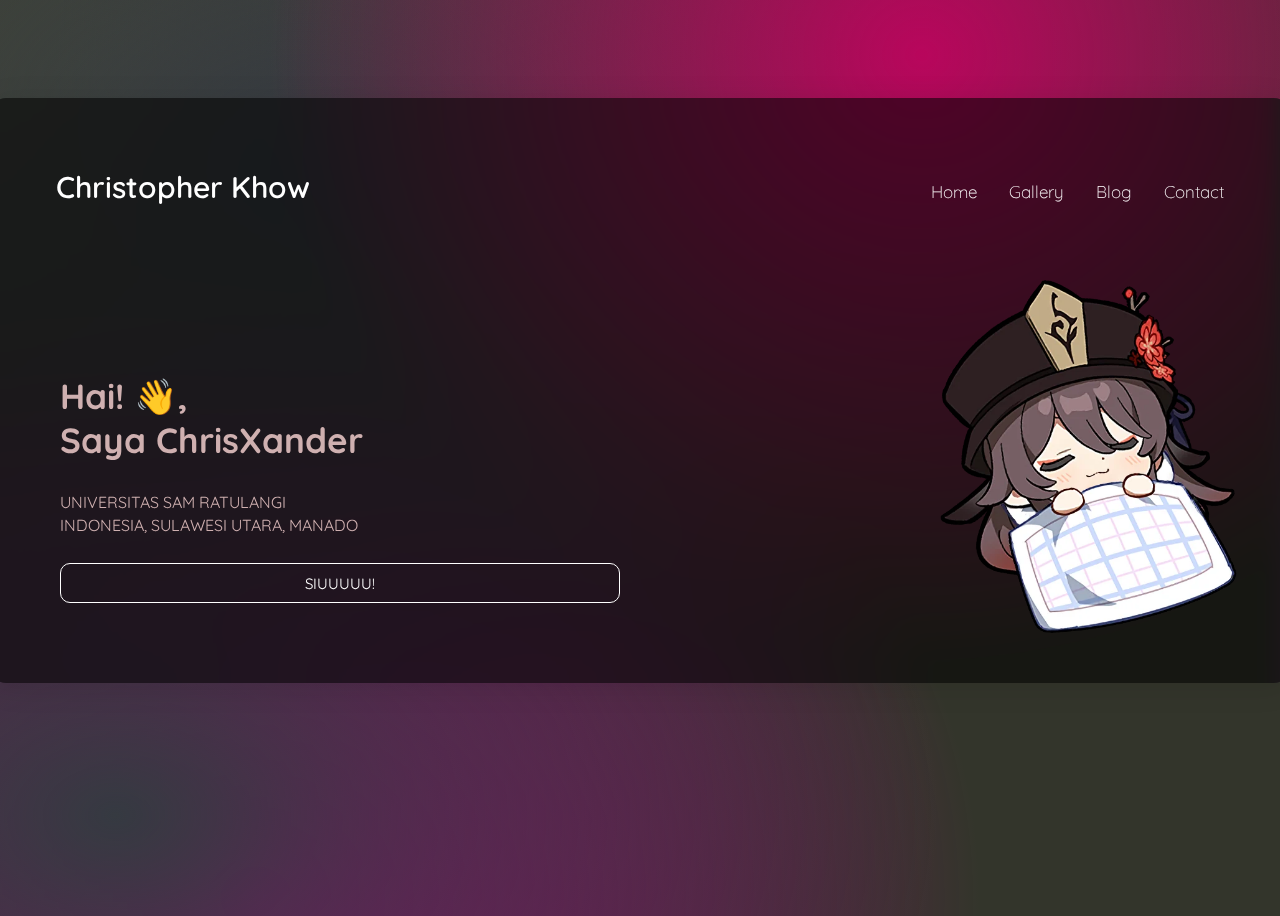
<file: tugascss/index.html>
<!DOCTYPE html>
<html lang="en">

<head>
    <meta charset="UTF-8">
    <meta name="viewport" content="width=device-width, initial-scale=1.0">
    <link rel="stylesheet" href="home.css">
    <title>Home ChrisXander</title>
</head>

<body>

    <div class="container">
        <div class="glass-container">
            <nav class="navbar">
                <div class="logo"><a href="#">Christopher Khow</a></div>
                <ul class="nav-links">
                    <li class="nav-link"><a href="index.html">Home</a></li>
                    <li class="nav-link"><a href="gallery.html">Gallery</a></li>
                    <li class="nav-link"><a href="blog.html">Blog</a></li>
                    <li class="nav-link"><a href="contact.html">Contact</a></li>
                </ul>
            </nav>
            <div class="content">
                <div class="main">
                    <h2>Hai! 👋,<br>Saya ChrisXander</h2>
                    <p>
                        UNIVERSITAS SAM RATULANGI <br>
                        INDONESIA, SULAWESI UTARA, MANADO
                    </p>
                    <button>SIUUUUU!</button>
                </div>
                <div class="image-wrapper">
                    <img src="photo/hu tao cute.webp">
                </div>
            </div>
        </div>
    </div>

</body>

</html>
</file>
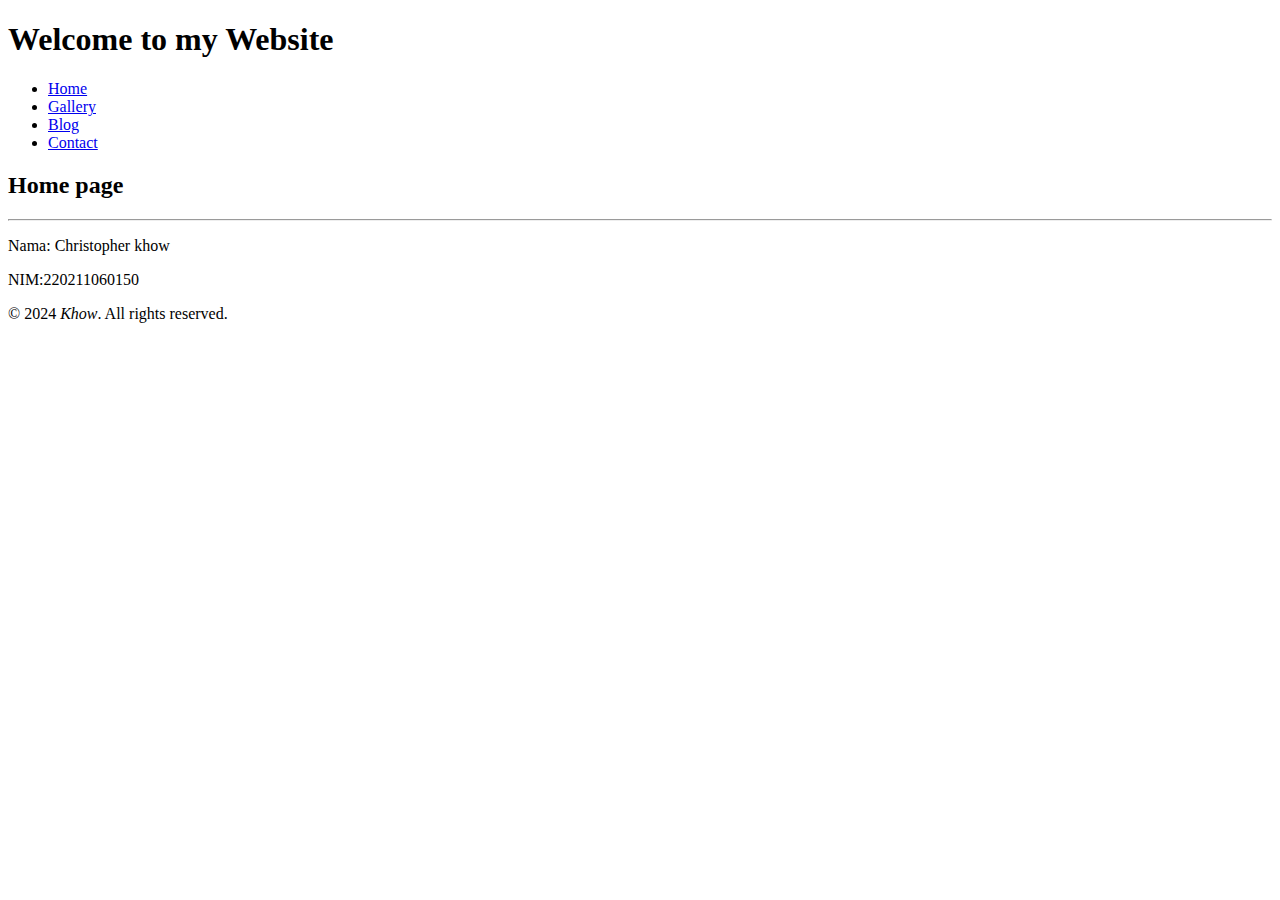
<file: tugashtml/index.html>
<!DOCTYPE html>
<html lang="en">
<head>
    <meta charset="UTF-8">
    <meta name="viewport" content="width=device-width, initial-scale=1.0">
    <title>Home</title>
</head>
<body>
    <header>
        <h1>Welcome to my Website</h1>
        <nav>
            <ul>
                <li><a href="index.html">Home</a></li>
                <li><a href="gallery.html">Gallery</a></li>
                <li><a href="blog.html">Blog</a></li>
                <li><a href="contact.html">Contact</a></li>
            </ul>
        </nav>
    </header>
    
    <section>
        <h2>Home page</h2>
        <hr>
        <P>Nama: Christopher khow</P>
        <p>NIM:220211060150</p>
    </section>
    
    <footer>
        <p>&copy; 2024 <i>Khow</i>. All rights reserved.</p>
    </footer>
</body>
</html>
</file>
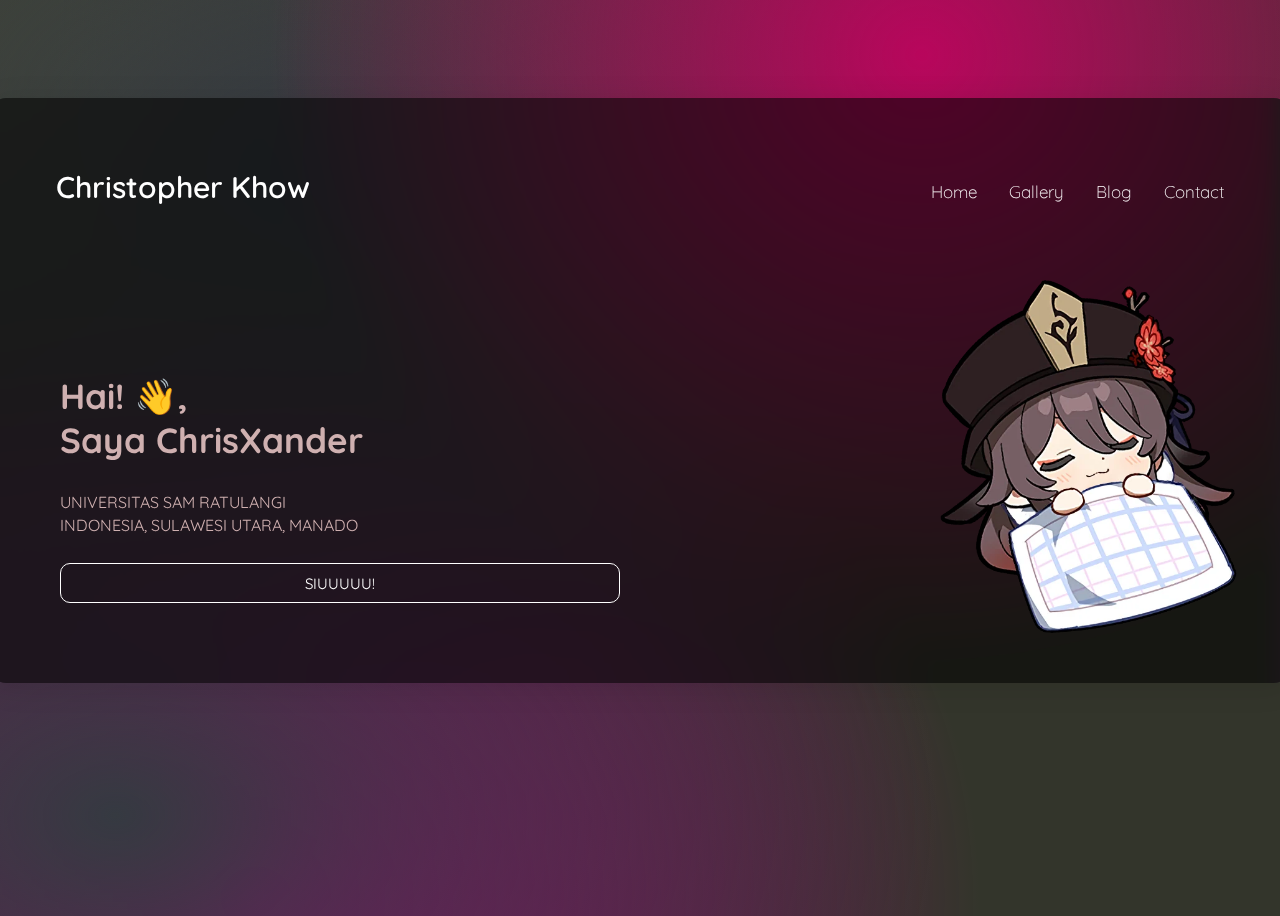
<file: tugasjs/index.html>
<!DOCTYPE html>
<html lang="en">

<head>
    <meta charset="UTF-8">
    <meta name="viewport" content="width=device-width, initial-scale=1.0">
    <link rel="stylesheet" href="home.css">
    <title>Home ChrisXander</title>
</head>

<body>

    <div class="container">
        <div class="glass-container">
            <nav class="navbar">
                <div class="logo"><a href="#">Christopher Khow</a></div>
                <ul class="nav-links">
                    <li class="nav-link"><a href="index.html">Home</a></li>
                    <li class="nav-link"><a href="gallery.html">Gallery</a></li>
                    <li class="nav-link"><a href="blog.html">Blog</a></li>
                    <li class="nav-link"><a href="contact.html">Contact</a></li>
                </ul>
            </nav>
            <div class="content">
                <div class="main">
                    <h2>Hai! 👋,<br>Saya ChrisXander</h2>
                    <p>
                        UNIVERSITAS SAM RATULANGI <br>
                        INDONESIA, SULAWESI UTARA, MANADO
                    </p>
                    <button>SIUUUUU!</button>
                </div>
                <div class="image-wrapper">
                    <img src="photo/hu tao cute.webp">
                </div>
            </div>
        </div>
    </div>
    <script src="home.js"></script>

</body>

</html>
</file>
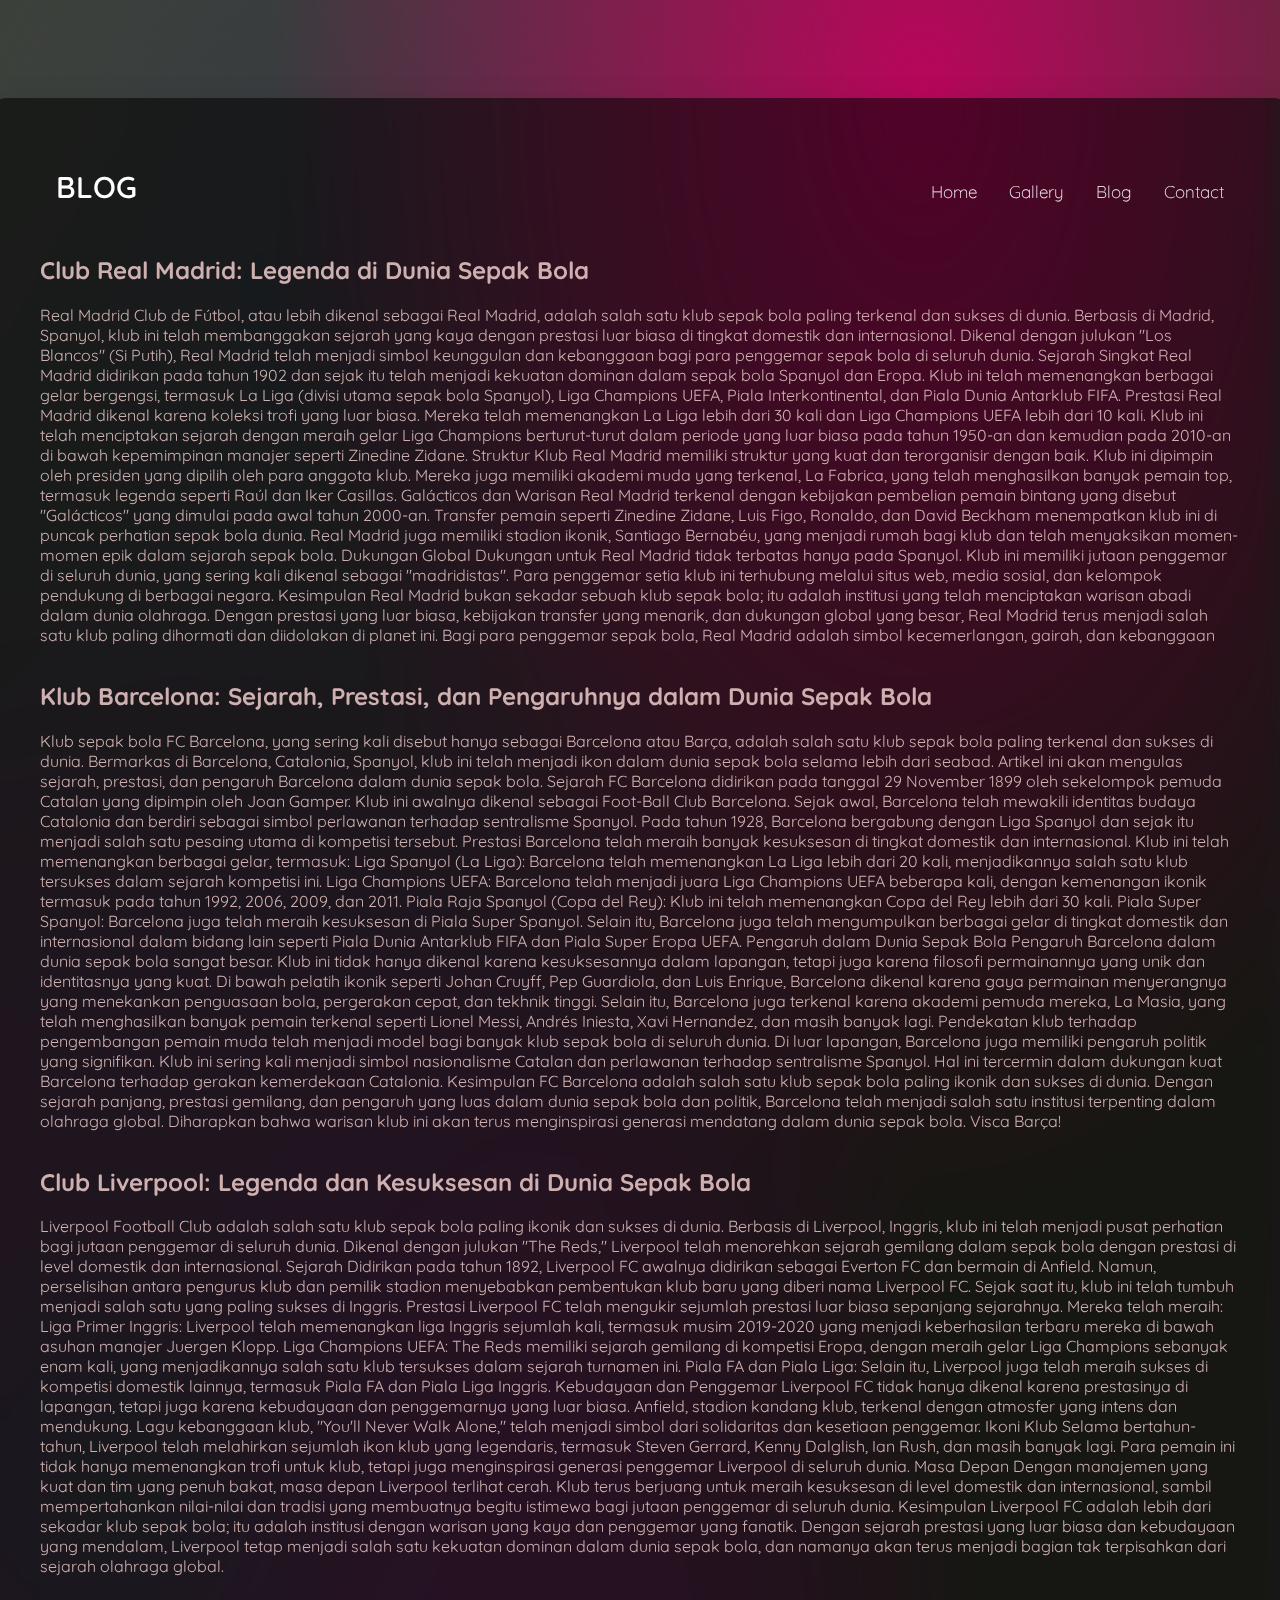
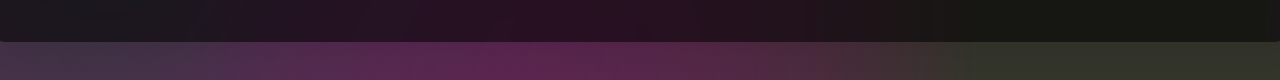
<file: tugascss/blog.html>
<!DOCTYPE html>
<html lang="en">

<head>
    <meta charset="UTF-8">
    <meta name="viewport" content="width=device-width, initial-scale=1.0">
    <link rel="stylesheet" href="blog.css">
    <title>blog ChrisXander</title>
</head>

<body>

    <div class="container">
        <div class="glass-container">
            <nav class="navbar">
                <div class="logo"><a href="#">BLOG</a></div>
                <ul class="nav-links">
                    <li class="nav-link"><a href="index.html">Home</a></li>
                    <li class="nav-link"><a href="gallery.html">Gallery</a></li>
                    <li class="nav-link"><a href="blog.html">Blog</a></li>
                    <li class="nav-link"><a href="contact.html">Contact</a></li>
                </ul>
            </nav>
            <div class="center">
                <header class="container">
                    <div class="content">
                        <div class="blog-head">
                        </div>
                        <div class="blog-content">
                            <div class="blog-box">
                                <div class="blog-title">
                                    <h2>
                                        Club Real Madrid: Legenda di Dunia Sepak Bola
                                    </h2>
                                </div>
                                <div class="blog-text">
                                    <p>
                                        Real Madrid Club de Fútbol, atau lebih dikenal sebagai Real Madrid, adalah salah satu klub sepak bola paling terkenal dan sukses di dunia. Berbasis di Madrid, Spanyol, klub ini telah membanggakan sejarah yang kaya dengan prestasi luar biasa di tingkat domestik dan internasional. Dikenal dengan julukan "Los Blancos" (Si Putih), Real Madrid telah menjadi simbol keunggulan dan kebanggaan bagi para penggemar sepak bola di seluruh dunia.

Sejarah Singkat
Real Madrid didirikan pada tahun 1902 dan sejak itu telah menjadi kekuatan dominan dalam sepak bola Spanyol dan Eropa. Klub ini telah memenangkan berbagai gelar bergengsi, termasuk La Liga (divisi utama sepak bola Spanyol), Liga Champions UEFA, Piala Interkontinental, dan Piala Dunia Antarklub FIFA.

Prestasi
Real Madrid dikenal karena koleksi trofi yang luar biasa. Mereka telah memenangkan La Liga lebih dari 30 kali dan Liga Champions UEFA lebih dari 10 kali. Klub ini telah menciptakan sejarah dengan meraih gelar Liga Champions berturut-turut dalam periode yang luar biasa pada tahun 1950-an dan kemudian pada 2010-an di bawah kepemimpinan manajer seperti Zinedine Zidane.

Struktur Klub
Real Madrid memiliki struktur yang kuat dan terorganisir dengan baik. Klub ini dipimpin oleh presiden yang dipilih oleh para anggota klub. Mereka juga memiliki akademi muda yang terkenal, La Fabrica, yang telah menghasilkan banyak pemain top, termasuk legenda seperti Raúl dan Iker Casillas.

Galácticos dan Warisan
Real Madrid terkenal dengan kebijakan pembelian pemain bintang yang disebut "Galácticos" yang dimulai pada awal tahun 2000-an. Transfer pemain seperti Zinedine Zidane, Luis Figo, Ronaldo, dan David Beckham menempatkan klub ini di puncak perhatian sepak bola dunia.

Real Madrid juga memiliki stadion ikonik, Santiago Bernabéu, yang menjadi rumah bagi klub dan telah menyaksikan momen-momen epik dalam sejarah sepak bola.

Dukungan Global
Dukungan untuk Real Madrid tidak terbatas hanya pada Spanyol. Klub ini memiliki jutaan penggemar di seluruh dunia, yang sering kali dikenal sebagai "madridistas". Para penggemar setia klub ini terhubung melalui situs web, media sosial, dan kelompok pendukung di berbagai negara.

Kesimpulan
Real Madrid bukan sekadar sebuah klub sepak bola; itu adalah institusi yang telah menciptakan warisan abadi dalam dunia olahraga. Dengan prestasi yang luar biasa, kebijakan transfer yang menarik, dan dukungan global yang besar, Real Madrid terus menjadi salah satu klub paling dihormati dan diidolakan di planet ini. Bagi para penggemar sepak bola, Real Madrid adalah simbol kecemerlangan, gairah, dan kebanggaan
                                </p>
                                </div>
                            </div> 
                            <div class="blog-box">
                                <div class="blog-title">
                                    <h2>
                                        Klub Barcelona: Sejarah, Prestasi, dan Pengaruhnya dalam Dunia Sepak Bola
                                    </h2>
                                </div>
                                <div class="blog-text">
                                    <p>
                                        Klub sepak bola FC Barcelona, yang sering kali disebut hanya sebagai Barcelona atau Barça, adalah salah satu klub sepak bola paling terkenal dan sukses di dunia. Bermarkas di Barcelona, Catalonia, Spanyol, klub ini telah menjadi ikon dalam dunia sepak bola selama lebih dari seabad. Artikel ini akan mengulas sejarah, prestasi, dan pengaruh Barcelona dalam dunia sepak bola.

Sejarah
FC Barcelona didirikan pada tanggal 29 November 1899 oleh sekelompok pemuda Catalan yang dipimpin oleh Joan Gamper. Klub ini awalnya dikenal sebagai Foot-Ball Club Barcelona. Sejak awal, Barcelona telah mewakili identitas budaya Catalonia dan berdiri sebagai simbol perlawanan terhadap sentralisme Spanyol. Pada tahun 1928, Barcelona bergabung dengan Liga Spanyol dan sejak itu menjadi salah satu pesaing utama di kompetisi tersebut.

Prestasi
Barcelona telah meraih banyak kesuksesan di tingkat domestik dan internasional. Klub ini telah memenangkan berbagai gelar, termasuk:

Liga Spanyol (La Liga): Barcelona telah memenangkan La Liga lebih dari 20 kali, menjadikannya salah satu klub tersukses dalam sejarah kompetisi ini.
Liga Champions UEFA: Barcelona telah menjadi juara Liga Champions UEFA beberapa kali, dengan kemenangan ikonik termasuk pada tahun 1992, 2006, 2009, dan 2011.
Piala Raja Spanyol (Copa del Rey): Klub ini telah memenangkan Copa del Rey lebih dari 30 kali.
Piala Super Spanyol: Barcelona juga telah meraih kesuksesan di Piala Super Spanyol.
Selain itu, Barcelona juga telah mengumpulkan berbagai gelar di tingkat domestik dan internasional dalam bidang lain seperti Piala Dunia Antarklub FIFA dan Piala Super Eropa UEFA.

Pengaruh dalam Dunia Sepak Bola
Pengaruh Barcelona dalam dunia sepak bola sangat besar. Klub ini tidak hanya dikenal karena kesuksesannya dalam lapangan, tetapi juga karena filosofi permainannya yang unik dan identitasnya yang kuat. Di bawah pelatih ikonik seperti Johan Cruyff, Pep Guardiola, dan Luis Enrique, Barcelona dikenal karena gaya permainan menyerangnya yang menekankan penguasaan bola, pergerakan cepat, dan tekhnik tinggi.

Selain itu, Barcelona juga terkenal karena akademi pemuda mereka, La Masia, yang telah menghasilkan banyak pemain terkenal seperti Lionel Messi, Andrés Iniesta, Xavi Hernandez, dan masih banyak lagi. Pendekatan klub terhadap pengembangan pemain muda telah menjadi model bagi banyak klub sepak bola di seluruh dunia.

Di luar lapangan, Barcelona juga memiliki pengaruh politik yang signifikan. Klub ini sering kali menjadi simbol nasionalisme Catalan dan perlawanan terhadap sentralisme Spanyol. Hal ini tercermin dalam dukungan kuat Barcelona terhadap gerakan kemerdekaan Catalonia.

Kesimpulan
FC Barcelona adalah salah satu klub sepak bola paling ikonik dan sukses di dunia. Dengan sejarah panjang, prestasi gemilang, dan pengaruh yang luas dalam dunia sepak bola dan politik, Barcelona telah menjadi salah satu institusi terpenting dalam olahraga global. Diharapkan bahwa warisan klub ini akan terus menginspirasi generasi mendatang dalam dunia sepak bola. Visca Barça!
                                    </p>
                                </div>
                            </div>
                            <div class="blog-box">
                                <div class="blog-title">
                                    <h2>
                                        Club Liverpool: Legenda dan Kesuksesan di Dunia Sepak Bola
                                    </h2>
                                </div>
                                <div class="blog-text">
                                    <p>
                                        Liverpool Football Club adalah salah satu klub sepak bola paling ikonik dan sukses di dunia. Berbasis di Liverpool, Inggris, klub ini telah menjadi pusat perhatian bagi jutaan penggemar di seluruh dunia. Dikenal dengan julukan "The Reds," Liverpool telah menorehkan sejarah gemilang dalam sepak bola dengan prestasi di level domestik dan internasional.

Sejarah
Didirikan pada tahun 1892, Liverpool FC awalnya didirikan sebagai Everton FC dan bermain di Anfield. Namun, perselisihan antara pengurus klub dan pemilik stadion menyebabkan pembentukan klub baru yang diberi nama Liverpool FC. Sejak saat itu, klub ini telah tumbuh menjadi salah satu yang paling sukses di Inggris.

Prestasi
Liverpool FC telah mengukir sejumlah prestasi luar biasa sepanjang sejarahnya. Mereka telah meraih:

Liga Primer Inggris: Liverpool telah memenangkan liga Inggris sejumlah kali, termasuk musim 2019-2020 yang menjadi keberhasilan terbaru mereka di bawah asuhan manajer Juergen Klopp.

Liga Champions UEFA: The Reds memiliki sejarah gemilang di kompetisi Eropa, dengan meraih gelar Liga Champions sebanyak enam kali, yang menjadikannya salah satu klub tersukses dalam sejarah turnamen ini.

Piala FA dan Piala Liga: Selain itu, Liverpool juga telah meraih sukses di kompetisi domestik lainnya, termasuk Piala FA dan Piala Liga Inggris.

Kebudayaan dan Penggemar
Liverpool FC tidak hanya dikenal karena prestasinya di lapangan, tetapi juga karena kebudayaan dan penggemarnya yang luar biasa. Anfield, stadion kandang klub, terkenal dengan atmosfer yang intens dan mendukung. Lagu kebanggaan klub, "You'll Never Walk Alone," telah menjadi simbol dari solidaritas dan kesetiaan penggemar.

Ikoni Klub
Selama bertahun-tahun, Liverpool telah melahirkan sejumlah ikon klub yang legendaris, termasuk Steven Gerrard, Kenny Dalglish, Ian Rush, dan masih banyak lagi. Para pemain ini tidak hanya memenangkan trofi untuk klub, tetapi juga menginspirasi generasi penggemar Liverpool di seluruh dunia.

Masa Depan
Dengan manajemen yang kuat dan tim yang penuh bakat, masa depan Liverpool terlihat cerah. Klub terus berjuang untuk meraih kesuksesan di level domestik dan internasional, sambil mempertahankan nilai-nilai dan tradisi yang membuatnya begitu istimewa bagi jutaan penggemar di seluruh dunia.

Kesimpulan
Liverpool FC adalah lebih dari sekadar klub sepak bola; itu adalah institusi dengan warisan yang kaya dan penggemar yang fanatik. Dengan sejarah prestasi yang luar biasa dan kebudayaan yang mendalam, Liverpool tetap menjadi salah satu kekuatan dominan dalam dunia sepak bola, dan namanya akan terus menjadi bagian tak terpisahkan dari sejarah olahraga global.
                                    </p>
                                </div>
                            </div>
                        </div>
                    </div>
                </header>
            </div>
            </body>
            </html>
</file>
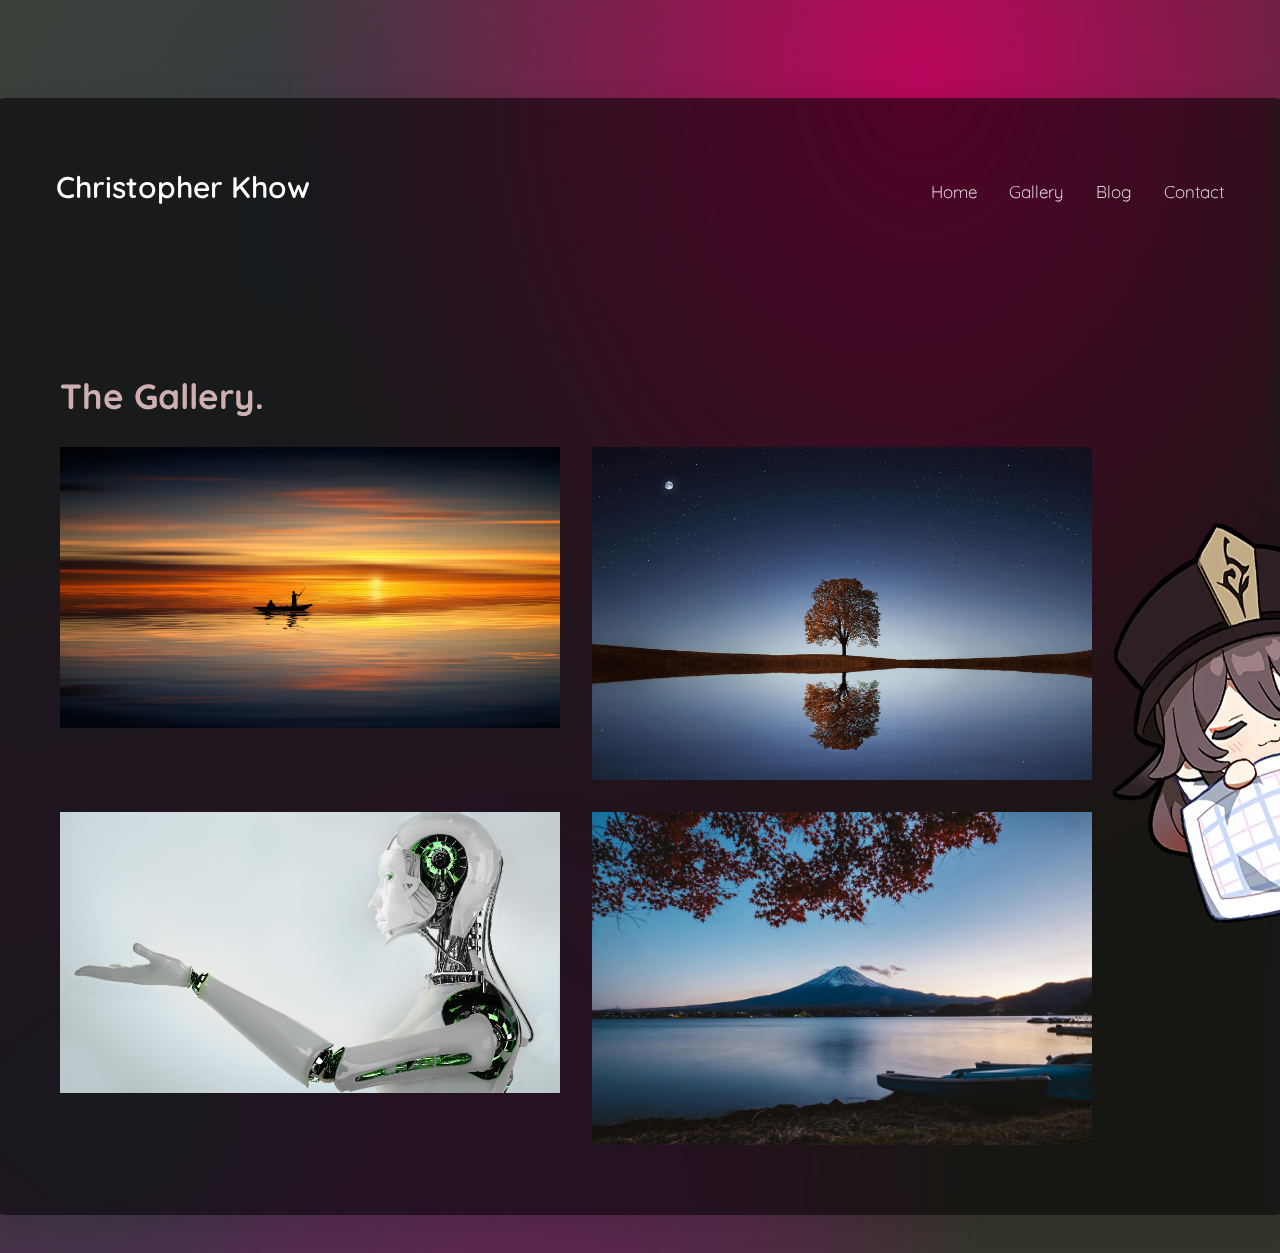
<file: tugascss/gallery.html>
<!DOCTYPE html>
<html lang="en">

<head>
    <meta charset="UTF-8">
    <meta name="viewport" content="width=device-width, initial-scale=1.0">
    <link rel="stylesheet" href="gallery.css">
    <title>Gallery ChrisXander</title>
</head>

<body>

    <div class="container">
        <div class="glass-container">
            <nav class="navbar">
                <div class="logo"><a href="#">Christopher Khow</a></div>
                <ul class="nav-links">
                    <li class="nav-link"><a href="index.html">Home</a></li>
                    <li class="nav-link"><a href="gallery.html">Gallery</a></li>
                    <li class="nav-link"><a href="blog.html">Blog</a></li>
                    <li class="nav-link"><a href="contact.html">Contact</a></li>
                </ul>
            </nav>
            <div class="content">
                <div class="main">
                    <div class="gallery-head">
                        <h2>The Gallery.</h2>
                    </div>
                    <div class="gallery-content">
                        <img src="photo/pexels-johannes-plenio-1435075.jpg" alt="Photo1">
                        <img src="photo/pexels-pixabay-268533.jpg" alt="Photo2">
                        <img src="photo/wallpaper.jpg" alt="Photo3">
                        <img src="photo/pexels-liger-pham-1108701.jpg" alt="Photo4">
                    </div>
                </div>
                <div class="image-wrapper">
                    <img src="photo/hu tao cute.webp">
                </div>
            </div>
        </div>
    </div>

</body>

</html>
</file>
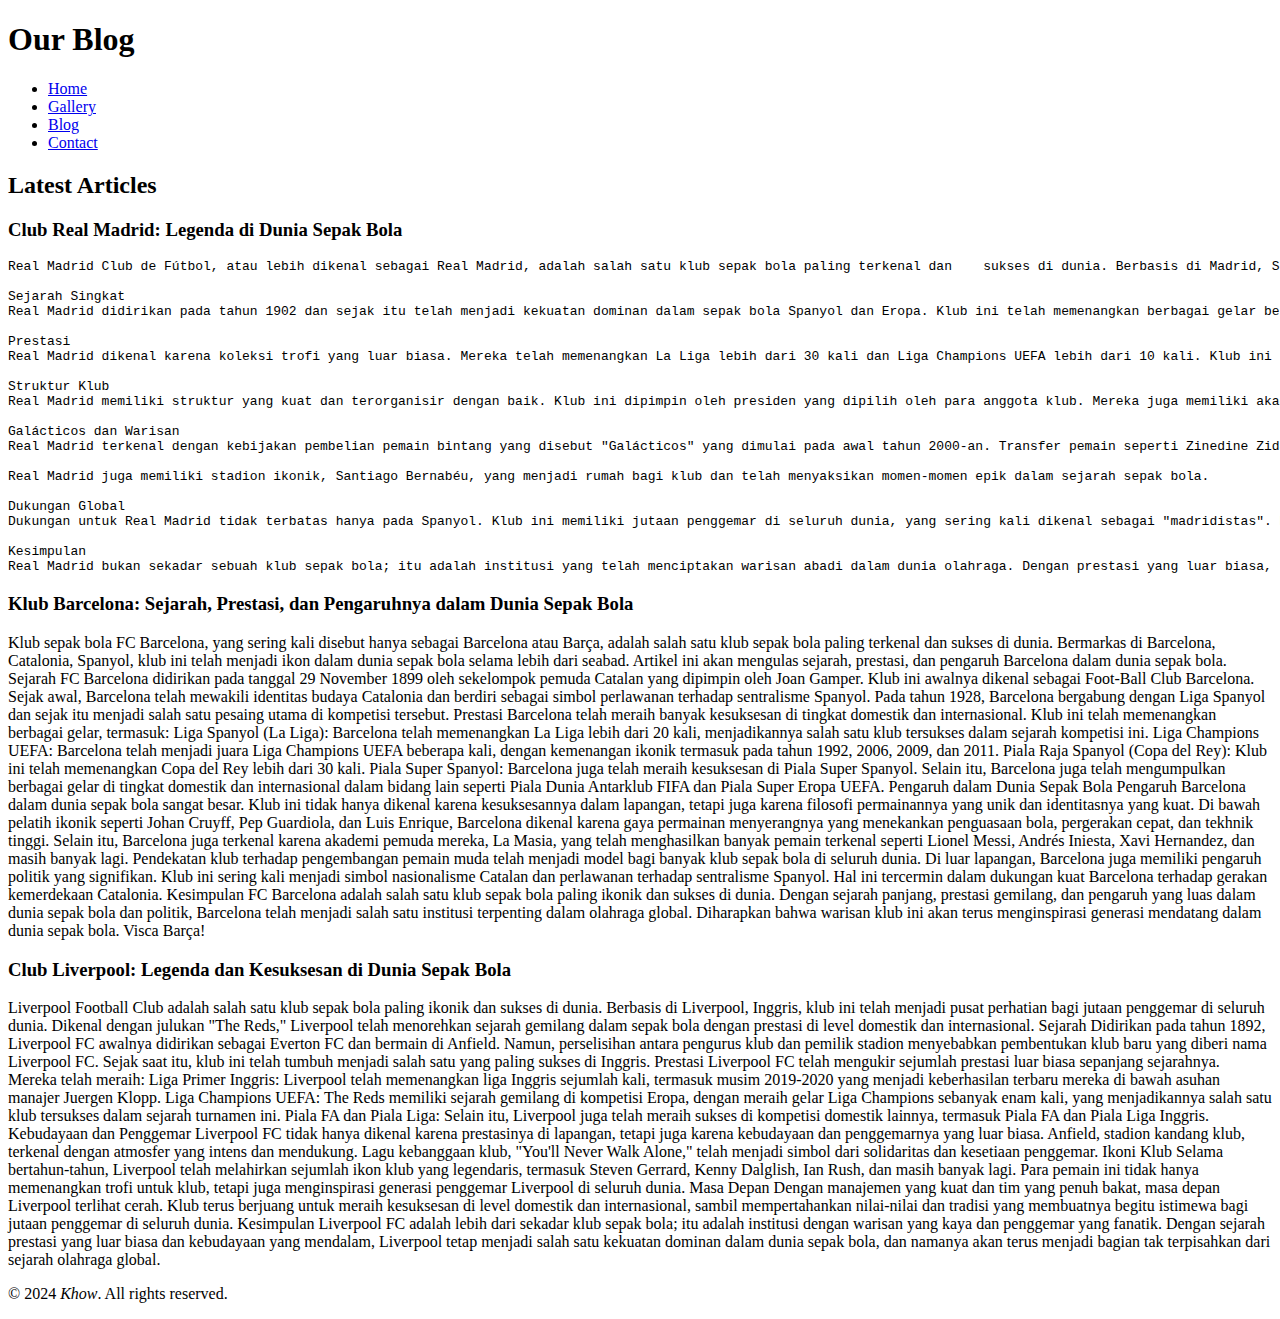
<file: tugashtml/blog.html>
<!DOCTYPE html>
<html lang="en">
<head>
    <meta charset="UTF-8">
    <meta name="viewport" content="width=device-width, initial-scale=1.0">
    <title>Blog</title>
</head>
<body>
    <header>
        <h1>Our Blog</h1>
        <nav>
            <ul>
                <li><a href="index.html">Home</a></li>
                <li><a href="gallery.html">Gallery</a></li>
                <li><a href="blog.html">Blog</a></li>
                <li><a href="contact.html">Contact</a></li>
            </ul>
        </nav>
    </header>
    
    <section>
        <h2>Latest Articles</h2>
        <article>
            <h3>Club Real Madrid: Legenda di Dunia Sepak Bola</h3>
            <pre>Real Madrid Club de Fútbol, atau lebih dikenal sebagai Real Madrid, adalah salah satu klub sepak bola paling terkenal dan    sukses di dunia. Berbasis di Madrid, Spanyol, klub ini telah membanggakan sejarah yang kaya dengan prestasi luar biasa di tingkat domestik dan internasional. Dikenal dengan julukan "Los Blancos" (Si Putih), Real Madrid telah menjadi simbol keunggulan dan kebanggaan bagi para penggemar sepak bola di seluruh dunia.
                
Sejarah Singkat
Real Madrid didirikan pada tahun 1902 dan sejak itu telah menjadi kekuatan dominan dalam sepak bola Spanyol dan Eropa. Klub ini telah memenangkan berbagai gelar bergengsi, termasuk La Liga (divisi utama sepak bola Spanyol), Liga Champions UEFA, Piala Interkontinental, dan Piala Dunia Antarklub FIFA.
                
Prestasi
Real Madrid dikenal karena koleksi trofi yang luar biasa. Mereka telah memenangkan La Liga lebih dari 30 kali dan Liga Champions UEFA lebih dari 10 kali. Klub ini telah menciptakan sejarah dengan meraih gelar Liga Champions berturut-turut dalam periode yang luar biasa pada tahun 1950-an dan kemudian pada 2010-an di bawah kepemimpinan manajer seperti Zinedine Zidane.
                
Struktur Klub
Real Madrid memiliki struktur yang kuat dan terorganisir dengan baik. Klub ini dipimpin oleh presiden yang dipilih oleh para anggota klub. Mereka juga memiliki akademi muda yang terkenal, La Fabrica, yang telah menghasilkan banyak pemain top, termasuk legenda seperti Raúl dan Iker Casillas.
                
Galácticos dan Warisan
Real Madrid terkenal dengan kebijakan pembelian pemain bintang yang disebut "Galácticos" yang dimulai pada awal tahun 2000-an. Transfer pemain seperti Zinedine Zidane, Luis Figo, Ronaldo, dan David Beckham menempatkan klub ini di puncak perhatian sepak bola dunia.
                
Real Madrid juga memiliki stadion ikonik, Santiago Bernabéu, yang menjadi rumah bagi klub dan telah menyaksikan momen-momen epik dalam sejarah sepak bola.
                
Dukungan Global
Dukungan untuk Real Madrid tidak terbatas hanya pada Spanyol. Klub ini memiliki jutaan penggemar di seluruh dunia, yang sering kali dikenal sebagai "madridistas". Para penggemar setia klub ini terhubung melalui situs web, media sosial, dan kelompok pendukung di berbagai negara.
                
Kesimpulan
Real Madrid bukan sekadar sebuah klub sepak bola; itu adalah institusi yang telah menciptakan warisan abadi dalam dunia olahraga. Dengan prestasi yang luar biasa, kebijakan transfer yang menarik, dan dukungan global yang besar, Real Madrid terus menjadi salah satu klub paling dihormati dan diidolakan di planet ini. Bagi para penggemar sepak bola, Real Madrid adalah simbol kecemerlangan, gairah, dan kebanggaan.</pre>
        </article>
        <article>
            <h3>Klub Barcelona: Sejarah, Prestasi, dan Pengaruhnya dalam Dunia Sepak Bola</h3>
            <p>Klub sepak bola FC Barcelona, yang sering kali disebut hanya sebagai Barcelona atau Barça, adalah salah satu klub sepak bola paling terkenal dan sukses di dunia. Bermarkas di Barcelona, Catalonia, Spanyol, klub ini telah menjadi ikon dalam dunia sepak bola selama lebih dari seabad. Artikel ini akan mengulas sejarah, prestasi, dan pengaruh Barcelona dalam dunia sepak bola.

                Sejarah
                FC Barcelona didirikan pada tanggal 29 November 1899 oleh sekelompok pemuda Catalan yang dipimpin oleh Joan Gamper. Klub ini awalnya dikenal sebagai Foot-Ball Club Barcelona. Sejak awal, Barcelona telah mewakili identitas budaya Catalonia dan berdiri sebagai simbol perlawanan terhadap sentralisme Spanyol. Pada tahun 1928, Barcelona bergabung dengan Liga Spanyol dan sejak itu menjadi salah satu pesaing utama di kompetisi tersebut.
                
                Prestasi
                Barcelona telah meraih banyak kesuksesan di tingkat domestik dan internasional. Klub ini telah memenangkan berbagai gelar, termasuk:
                
                Liga Spanyol (La Liga): Barcelona telah memenangkan La Liga lebih dari 20 kali, menjadikannya salah satu klub tersukses dalam sejarah kompetisi ini.
                Liga Champions UEFA: Barcelona telah menjadi juara Liga Champions UEFA beberapa kali, dengan kemenangan ikonik termasuk pada tahun 1992, 2006, 2009, dan 2011.
                Piala Raja Spanyol (Copa del Rey): Klub ini telah memenangkan Copa del Rey lebih dari 30 kali.
                Piala Super Spanyol: Barcelona juga telah meraih kesuksesan di Piala Super Spanyol.
                Selain itu, Barcelona juga telah mengumpulkan berbagai gelar di tingkat domestik dan internasional dalam bidang lain seperti Piala Dunia Antarklub FIFA dan Piala Super Eropa UEFA.
                
                Pengaruh dalam Dunia Sepak Bola
                Pengaruh Barcelona dalam dunia sepak bola sangat besar. Klub ini tidak hanya dikenal karena kesuksesannya dalam lapangan, tetapi juga karena filosofi permainannya yang unik dan identitasnya yang kuat. Di bawah pelatih ikonik seperti Johan Cruyff, Pep Guardiola, dan Luis Enrique, Barcelona dikenal karena gaya permainan menyerangnya yang menekankan penguasaan bola, pergerakan cepat, dan tekhnik tinggi.
                
                Selain itu, Barcelona juga terkenal karena akademi pemuda mereka, La Masia, yang telah menghasilkan banyak pemain terkenal seperti Lionel Messi, Andrés Iniesta, Xavi Hernandez, dan masih banyak lagi. Pendekatan klub terhadap pengembangan pemain muda telah menjadi model bagi banyak klub sepak bola di seluruh dunia.
                
                Di luar lapangan, Barcelona juga memiliki pengaruh politik yang signifikan. Klub ini sering kali menjadi simbol nasionalisme Catalan dan perlawanan terhadap sentralisme Spanyol. Hal ini tercermin dalam dukungan kuat Barcelona terhadap gerakan kemerdekaan Catalonia.
                
                Kesimpulan
                FC Barcelona adalah salah satu klub sepak bola paling ikonik dan sukses di dunia. Dengan sejarah panjang, prestasi gemilang, dan pengaruh yang luas dalam dunia sepak bola dan politik, Barcelona telah menjadi salah satu institusi terpenting dalam olahraga global. Diharapkan bahwa warisan klub ini akan terus menginspirasi generasi mendatang dalam dunia sepak bola. Visca Barça!</p>
        </article>
        <article>
            <h3>Club Liverpool: Legenda dan Kesuksesan di Dunia Sepak Bola</h3>
            <p>Liverpool Football Club adalah salah satu klub sepak bola paling ikonik dan sukses di dunia. Berbasis di Liverpool, Inggris, klub ini telah menjadi pusat perhatian bagi jutaan penggemar di seluruh dunia. Dikenal dengan julukan "The Reds," Liverpool telah menorehkan sejarah gemilang dalam sepak bola dengan prestasi di level domestik dan internasional.

                Sejarah
                Didirikan pada tahun 1892, Liverpool FC awalnya didirikan sebagai Everton FC dan bermain di Anfield. Namun, perselisihan antara pengurus klub dan pemilik stadion menyebabkan pembentukan klub baru yang diberi nama Liverpool FC. Sejak saat itu, klub ini telah tumbuh menjadi salah satu yang paling sukses di Inggris.
                
                Prestasi
                Liverpool FC telah mengukir sejumlah prestasi luar biasa sepanjang sejarahnya. Mereka telah meraih:
                
                Liga Primer Inggris: Liverpool telah memenangkan liga Inggris sejumlah kali, termasuk musim 2019-2020 yang menjadi keberhasilan terbaru mereka di bawah asuhan manajer Juergen Klopp.
                
                Liga Champions UEFA: The Reds memiliki sejarah gemilang di kompetisi Eropa, dengan meraih gelar Liga Champions sebanyak enam kali, yang menjadikannya salah satu klub tersukses dalam sejarah turnamen ini.
                
                Piala FA dan Piala Liga: Selain itu, Liverpool juga telah meraih sukses di kompetisi domestik lainnya, termasuk Piala FA dan Piala Liga Inggris.
                
                Kebudayaan dan Penggemar
                Liverpool FC tidak hanya dikenal karena prestasinya di lapangan, tetapi juga karena kebudayaan dan penggemarnya yang luar biasa. Anfield, stadion kandang klub, terkenal dengan atmosfer yang intens dan mendukung. Lagu kebanggaan klub, "You'll Never Walk Alone," telah menjadi simbol dari solidaritas dan kesetiaan penggemar.
                
                Ikoni Klub
                Selama bertahun-tahun, Liverpool telah melahirkan sejumlah ikon klub yang legendaris, termasuk Steven Gerrard, Kenny Dalglish, Ian Rush, dan masih banyak lagi. Para pemain ini tidak hanya memenangkan trofi untuk klub, tetapi juga menginspirasi generasi penggemar Liverpool di seluruh dunia.
                
                Masa Depan
                Dengan manajemen yang kuat dan tim yang penuh bakat, masa depan Liverpool terlihat cerah. Klub terus berjuang untuk meraih kesuksesan di level domestik dan internasional, sambil mempertahankan nilai-nilai dan tradisi yang membuatnya begitu istimewa bagi jutaan penggemar di seluruh dunia.
                
                Kesimpulan
                Liverpool FC adalah lebih dari sekadar klub sepak bola; itu adalah institusi dengan warisan yang kaya dan penggemar yang fanatik. Dengan sejarah prestasi yang luar biasa dan kebudayaan yang mendalam, Liverpool tetap menjadi salah satu kekuatan dominan dalam dunia sepak bola, dan namanya akan terus menjadi bagian tak terpisahkan dari sejarah olahraga global.
                
                
                
                
                
                </p>
        </article>
    </section>
    
    <footer>
        <p>&copy; 2024 <i>Khow</i>. All rights reserved.</p>
    </footer>
</body>
</html>
</file>
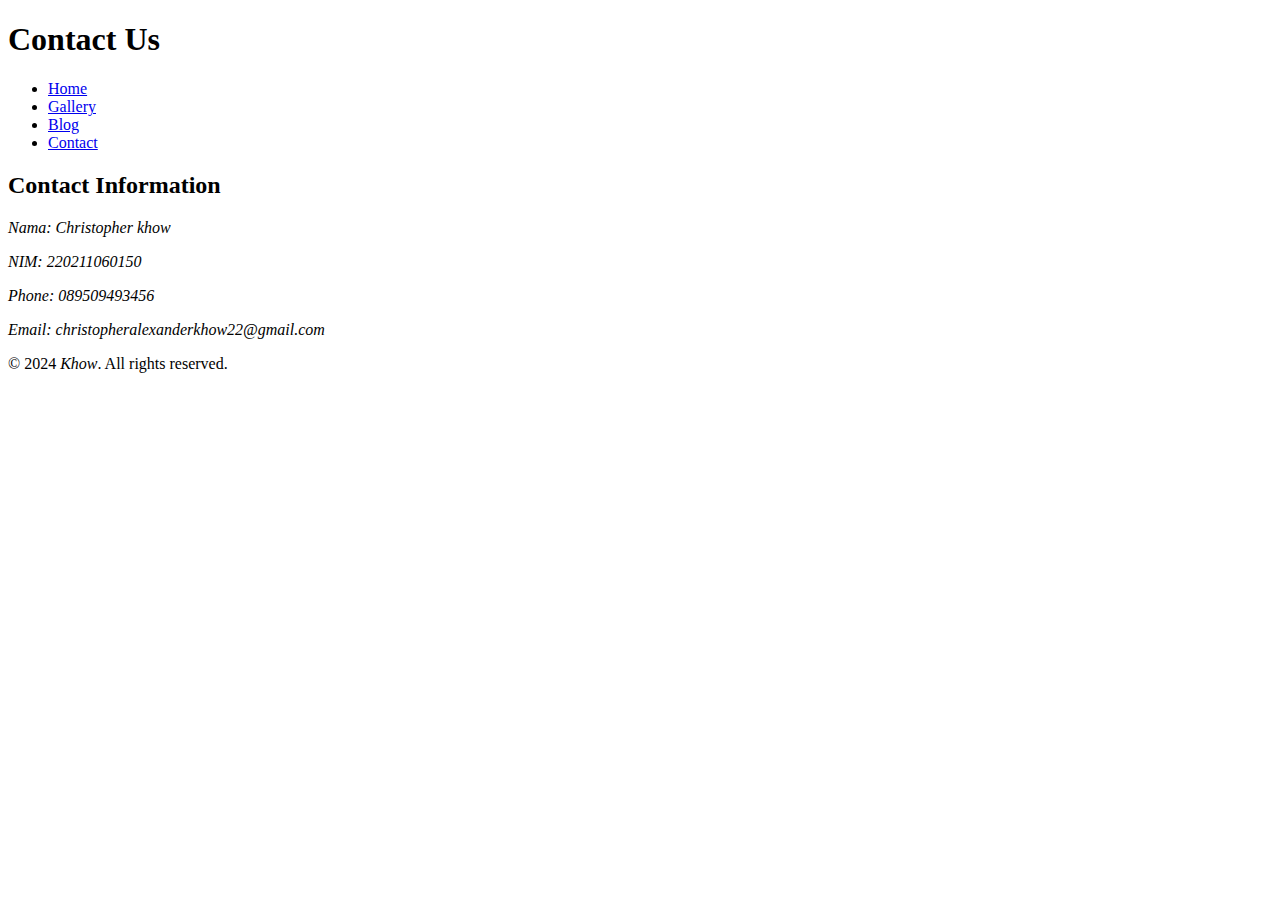
<file: tugashtml/contact.html>
<!DOCTYPE html>
<html lang="en">
<head>
    <meta charset="UTF-8">
    <meta name="viewport" content="width=device-width, initial-scale=1.0">
    <title>Contact</title>
</head>
<body>
    <header>
        <h1>Contact Us</h1>
        <nav>
            <ul>
                <li><a href="index.html">Home</a></li>
                <li><a href="gallery.html">Gallery</a></li>
                <li><a href="blog.html">Blog</a></li>
                <li><a href="contact.html">Contact</a></li>
            </ul>
        </nav>
    </header>
    
    <section>
        <h2>Contact Information</h2>
        <address>
            <p>Nama: Christopher khow</p>
            <p>NIM: 220211060150</p>
            <p>Phone: 089509493456</p>
            <p>Email: christopheralexanderkhow22@gmail.com</p>
        </address>
    </section>
    
    <footer>
        <p>&copy; 2024 <i>Khow</i>. All rights reserved.</p>
    </footer>
</body>
</html>
</file>
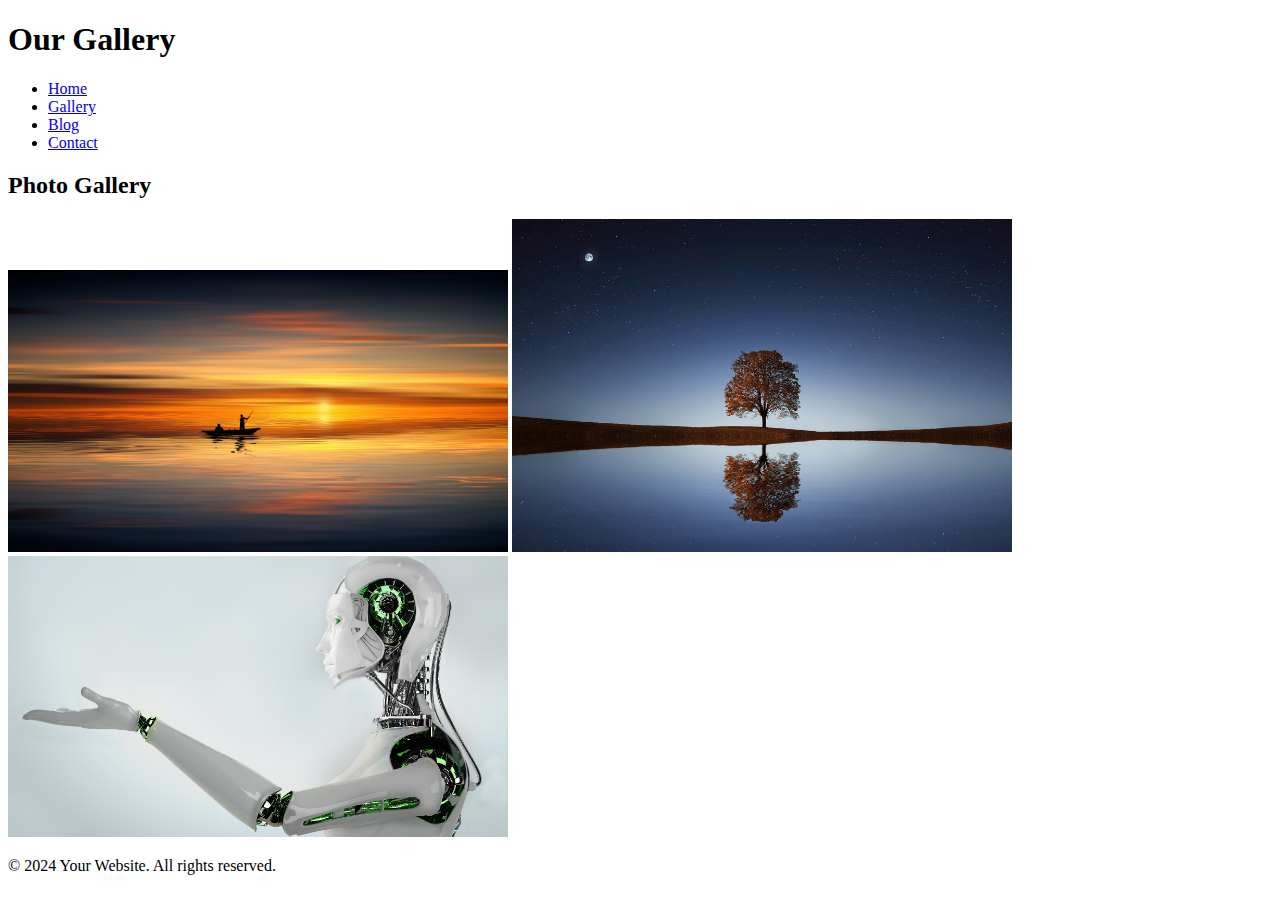
<file: tugashtml/gallery.html>
<!DOCTYPE html>
<html lang="en">
<head>
    <meta charset="UTF-8">
    <meta name="viewport" content="width=device-width, initial-scale=1.0">
    <title>Gallery</title>
</head>
<body>
    <header>
        <h1>Our Gallery</h1>
        <nav>
            <ul>
                <li><a href="index.html">Home</a></li>
                <li><a href="gallery.html">Gallery</a></li>
                <li><a href="blog.html">Blog</a></li>
                <li><a href="contact.html">Contact</a></li>
            </ul>
        </nav>
    </header>
    
    <section>
        <h2>Photo Gallery</h2>
        <div>
            <img src="photo/pexels-johannes-plenio-1435075.jpg" alt="photo 1" width="500px">
            <img src="photo/pexels-pixabay-268533.jpg" alt="photo 2" width="500px">
            <img src="photo/wallpaper.jpg" alt="photo 3" width="500px">
        </div>
    </section>
    
    <footer>
        <p>&copy; 2024 Your Website. All rights reserved.</p>
    </footer>
</body>
</html>
</file>
<file: tugascss/home.css>
@import url('https://fonts.googleapis.com/css2?family=Quicksand:wght@300;400;500;600;700&display=swap');

*{
    font-family: 'Quicksand', sans-serif;
}

a{
    text-decoration: none;
    color: #fff;
}

body{
    color: #cfb0b0;
    background-color: #33352b;
    background-image:
        radial-gradient(at 9% 89%, rgb(53, 58, 65) 0px, transparent 50%),
        radial-gradient(at 72% 6%, rgb(184, 6, 92) 0px, transparent 50%),
        radial-gradient(at 24% 19%, rgb(53, 58, 65) 0px, transparent 50%),
        radial-gradient(at 65% 6%, rgb(70, 57, 56) 0px, transparent 50%),
        radial-gradient(at 20% 98%, rgb(165, 0, 121) 0px, transparent 50%),
        radial-gradient(at 44% 9%, rgb(70, 66, 58) 0px, transparent 50%),
        radial-gradient(at 10% 9%, rgb(70, 74, 56) 0px, transparent 50%);
    min-height: 100vh;
}

.container{
    display: flex;
    justify-content: center;
}

.glass-container{
    display: block;
    min-width: 1200px;
    margin-top: 10vh;
    margin-bottom: 30px;
    background: rgba(0, 0, 0, 0.56);
    padding: 50px;
    border-radius: 16px;
    box-shadow: 0 4px 30px rgba(0, 0, 0, 0.1);
    backdrop-filter: blur(11.6px);
    -webkit-backdrop-filter: blur(11.6px);
}

.navbar {
    margin: auto;
    padding: 1rem 1rem;
    display: flex;
    align-items: center;
    justify-content: space-between;
    gap: 2rem;
}

.logo {
    font-size: 30px;
    font-weight: 600;
    margin-top: -10px;
    transition: all ease .3s;
}

.logo:hover {
    transform: scale(1.2);
}

.nav-links{
    list-style: none;
    display: flex;
    align-items: center;
    gap: 2rem;
    font-size: 17px;
    font-weight: 300;
}

.nav-link a {
    padding-bottom: 0.75rem;
    color: #fff;
    transition: all ease .3s;
}

.nav-link:hover {
    transform: scale(1.2);
}

.content{
    display: grid;
    grid-template-columns: repeat(2, 1fr);

}

.main{
    margin-top: 10vh;
    display: inline-block;
    padding: 20px;
}

.main h2{
    font-size: 35px;
}

.main p{
    font-size: 16px;
    line-height: 23px;
}

button{
    margin-top: 10px;
    width: 100%;
    height: 40px;
    font-size: 15px;
    color: #fff;
    background-color: transparent;
    border: 1px solid #fff;
    border-radius: 10px;
    cursor: pointer;
    transition: all 0.3s ease;
}

button:hover{
    border-color: #2668db;
    background-color: #2668db;
}

.image-wrapper{
    display: flex;
    margin-top: 5vh;
    justify-content: right;
}

.image-wrapper img{
    max-width: 300px;
}

@media screen and (max-width: 1075px) {
    .content{
        flex-direction: column;
    }
}

@media screen and (max-width: 720px) {
    .logo{
        font-size: 22px;
    }
    li.nav-link{
        font-size: 13px;
    }
    .main h2{
        font-size: 28px;
    }
    .main p{
        font-size: 15px;
    }
    button{
        font-size: 13px;
    }
    .image-wrapper img{
        max-width: 400px;
    }
}
</file>
<file: tugasjs/home.css>
@import url('https://fonts.googleapis.com/css2?family=Quicksand:wght@300;400;500;600;700&display=swap');

*{
    font-family: 'Quicksand', sans-serif;
}

a{
    text-decoration: none;
    color: #fff;
}

body{
    color: #cfb0b0;
    background-color: #33352b;
    background-image:
        radial-gradient(at 9% 89%, rgb(53, 58, 65) 0px, transparent 50%),
        radial-gradient(at 72% 6%, rgb(184, 6, 92) 0px, transparent 50%),
        radial-gradient(at 24% 19%, rgb(53, 58, 65) 0px, transparent 50%),
        radial-gradient(at 65% 6%, rgb(70, 57, 56) 0px, transparent 50%),
        radial-gradient(at 20% 98%, rgb(165, 0, 121) 0px, transparent 50%),
        radial-gradient(at 44% 9%, rgb(70, 66, 58) 0px, transparent 50%),
        radial-gradient(at 10% 9%, rgb(70, 74, 56) 0px, transparent 50%);
    min-height: 100vh;
}

.container{
    display: flex;
    justify-content: center;
}

.glass-container{
    display: block;
    min-width: 1200px;
    margin-top: 10vh;
    margin-bottom: 30px;
    background: rgba(0, 0, 0, 0.56);
    padding: 50px;
    border-radius: 16px;
    box-shadow: 0 4px 30px rgba(0, 0, 0, 0.1);
    backdrop-filter: blur(11.6px);
    -webkit-backdrop-filter: blur(11.6px);
}

.navbar {
    margin: auto;
    padding: 1rem 1rem;
    display: flex;
    align-items: center;
    justify-content: space-between;
    gap: 2rem;
}

.logo {
    font-size: 30px;
    font-weight: 600;
    margin-top: -10px;
    transition: all ease .3s;
}

.logo:hover {
    transform: scale(1.2);
}

.nav-links{
    list-style: none;
    display: flex;
    align-items: center;
    gap: 2rem;
    font-size: 17px;
    font-weight: 300;
}

.nav-link a {
    padding-bottom: 0.75rem;
    color: #fff;
    transition: all ease .3s;
}

.nav-link:hover {
    transform: scale(1.2);
}

.content{
    display: grid;
    grid-template-columns: repeat(2, 1fr);

}

.main{
    margin-top: 10vh;
    display: inline-block;
    padding: 20px;
}

.main h2{
    font-size: 35px;
}

.main p{
    font-size: 16px;
    line-height: 23px;
}

button{
    margin-top: 10px;
    width: 100%;
    height: 40px;
    font-size: 15px;
    color: #fff;
    background-color: transparent;
    border: 1px solid #fff;
    border-radius: 10px;
    cursor: pointer;
    transition: all 0.3s ease;
}

button:hover{
    border-color: #2668db;
    background-color: #2668db;
}

.image-wrapper{
    display: flex;
    margin-top: 5vh;
    justify-content: right;
}

.image-wrapper img{
    max-width: 300px;
}

@media screen and (max-width: 1075px) {
    .content{
        flex-direction: column;
    }
}

@media screen and (max-width: 720px) {
    .logo{
        font-size: 22px;
    }
    li.nav-link{
        font-size: 13px;
    }
    .main h2{
        font-size: 28px;
    }
    .main p{
        font-size: 15px;
    }
    button{
        font-size: 13px;
    }
    .image-wrapper img{
        max-width: 400px;
    }
}

@keyframes fallIn {
    0% {
      transform: translateY(-100%);
      opacity: 0;
    }
    100% {
      transform: translateY(0);
      opacity: 1;
    }
  }
  
  .animated {
    animation: fallIn 0.5s ease-out;
  }
</file>
<file: tugascss/blog.css>
@import url('https://fonts.googleapis.com/css2?family=Quicksand:wght@300;400;500;600;700&display=swap');

*{
    font-family: 'Quicksand', sans-serif;
}

a{
    text-decoration: none;
    color: #fff;
}

body{
    color: #cfb0b0;
    background-color: #33352b;
    background-image:
        radial-gradient(at 9% 89%, rgb(53, 58, 65) 0px, transparent 50%),
        radial-gradient(at 72% 6%, rgb(184, 6, 92) 0px, transparent 50%),
        radial-gradient(at 24% 19%, rgb(53, 58, 65) 0px, transparent 50%),
        radial-gradient(at 65% 6%, rgb(70, 57, 56) 0px, transparent 50%),
        radial-gradient(at 20% 98%, rgb(165, 0, 121) 0px, transparent 50%),
        radial-gradient(at 44% 9%, rgb(70, 66, 58) 0px, transparent 50%),
        radial-gradient(at 10% 9%, rgb(70, 74, 56) 0px, transparent 50%);
    min-height: 100vh;
}

.container{
    display: flex;
    justify-content: center;
}

.glass-container{
    display: block;
    min-width: 1200px;
    margin-top: 10vh;
    margin-bottom: 30px;
    background: rgba(0, 0, 0, 0.56);
    padding: 50px;
    border-radius: 16px;
    box-shadow: 0 4px 30px rgba(0, 0, 0, 0.1);
    backdrop-filter: blur(11.6px);
    -webkit-backdrop-filter: blur(11.6px);
}

.navbar {
    margin: auto;
    padding: 1rem 1rem;
    display: flex;
    align-items: center;
    justify-content: space-between;
    gap: 2rem;
}

.logo {
    font-size: 30px;
    font-weight: 600;
    margin-top: -10px;
    transition: all ease .3s;
}

.logo:hover {
    transform: scale(1.2);
}

.nav-links{
    list-style: none;
    display: flex;
    align-items: center;
    gap: 2rem;
    font-size: 17px;
    font-weight: 300;
}

.nav-link a {
    padding-bottom: 0.75rem;
    color: #fff;
    transition: all ease .3s;
}

.nav-link:hover {
    transform: scale(1.2);
}

.content{
    display: grid;
    grid-template-columns: repeat(1, 1fr);

}

.main{
    margin-top: 10vh;
    display: inline-block;
    padding: 20px;
}

.main h2{
    font-size: 35px;
}

.main p{
    font-size: 16px;
    line-height: 23px;
}

.center {
    display: flex;
    justify-content: center;
}

.blog-content {
    display: flex;
    justify-content: center;
    flex-direction: column;
}



@media screen and (max-width: 1075px) {
    .content{
        flex-direction: column;
    }
}

@media screen and (max-width: 720px) {
    .logo{
        font-size: 22px;
    }
    li.nav-link{
        font-size: 13px;
    }
    .main h2{
        font-size: 28px;
    }
    .main p{
        font-size: 15px;
    }
    button{
        font-size: 13px;
    }
    .image-wrapper img{
        max-width: 400px;
    }
}
</file>
<file: tugascss/gallery.css>
@import url('https://fonts.googleapis.com/css2?family=Quicksand:wght@300;400;500;600;700&display=swap');

*{
    font-family: 'Quicksand', sans-serif;
}

a{
    text-decoration: none;
    color: #fff;
}

body{
    color: #cfb0b0;
    background-color: #33352b;
    background-image:
        radial-gradient(at 9% 89%, rgb(53, 58, 65) 0px, transparent 50%),
        radial-gradient(at 72% 6%, rgb(184, 6, 92) 0px, transparent 50%),
        radial-gradient(at 24% 19%, rgb(53, 58, 65) 0px, transparent 50%),
        radial-gradient(at 65% 6%, rgb(70, 57, 56) 0px, transparent 50%),
        radial-gradient(at 20% 98%, rgb(165, 0, 121) 0px, transparent 50%),
        radial-gradient(at 44% 9%, rgb(70, 66, 58) 0px, transparent 50%),
        radial-gradient(at 10% 9%, rgb(70, 74, 56) 0px, transparent 50%);
    min-height: 100vh;
}

.container{
    display: flex;
    justify-content: center;
}

.glass-container{
    display: block;
    min-width: 1200px;
    margin-top: 10vh;
    margin-bottom: 30px;
    background: rgba(0, 0, 0, 0.56);
    padding: 50px;
    border-radius: 16px;
    box-shadow: 0 4px 30px rgba(0, 0, 0, 0.1);
    backdrop-filter: blur(11.6px);
    -webkit-backdrop-filter: blur(11.6px);
}

.navbar {
    margin: auto;
    padding: 1rem 1rem;
    display: flex;
    align-items: center;
    justify-content: space-between;
    gap: 2rem;
}

.logo {
    font-size: 30px;
    font-weight: 600;
    margin-top: -10px;
    transition: all ease .3s;
}

.logo:hover {
    transform: scale(1.2);
}

.nav-links{
    list-style: none;
    display: flex;
    align-items: center;
    gap: 2rem;
    font-size: 17px;
    font-weight: 300;
}

.nav-link a {
    padding-bottom: 0.75rem;
    color: #fff;
    transition: all ease .3s;
}

.nav-link:hover {
    transform: scale(1.2);
}

.content{
    display: grid;
    grid-template-columns: repeat(2, 1fr);

}

.main{
    margin-top: 10vh;
    display: inline-block;
    padding: 20px;
}

.main h2{
    font-size: 35px;
}

.main p{
    font-size: 16px;
    line-height: 23px;
}

button{
    margin-top: 10px;
    width: 100%;
    height: 40px;
    font-size: 15px;
    color: #fff;
    background-color: transparent;
    border: 1px solid #fff;
    border-radius: 10px;
    cursor: pointer;
    transition: all 0.3s ease;
}

button:hover{
    border-color: #2668db;
    background-color: #2668db;
}

.image-wrapper{
    display: flex;
    margin-top: 5vh;
    justify-content: center;
    align-items: center;
}

.image-wrapper img{
    max-width: 300px;
    height: 400px;
}

.gallery-content {
    display: grid;
    grid-template-columns: repeat(2, 1fr);
    gap: 2rem;
    justify-content: space-between;
}

.gallery-content img {
    width: 500px;
}

@media screen and (max-width: 1075px) {
    .content{
        flex-direction: column;
    }
}

@media screen and (max-width: 720px) {
    .logo{
        font-size: 22px;
    }
    li.nav-link{
        font-size: 13px;
    }
    .main h2{
        font-size: 28px;
    }
    .main p{
        font-size: 15px;
    }
    button{
        font-size: 13px;
    }
    .image-wrapper img{
        max-width: 400px;
    }
}
</file>
